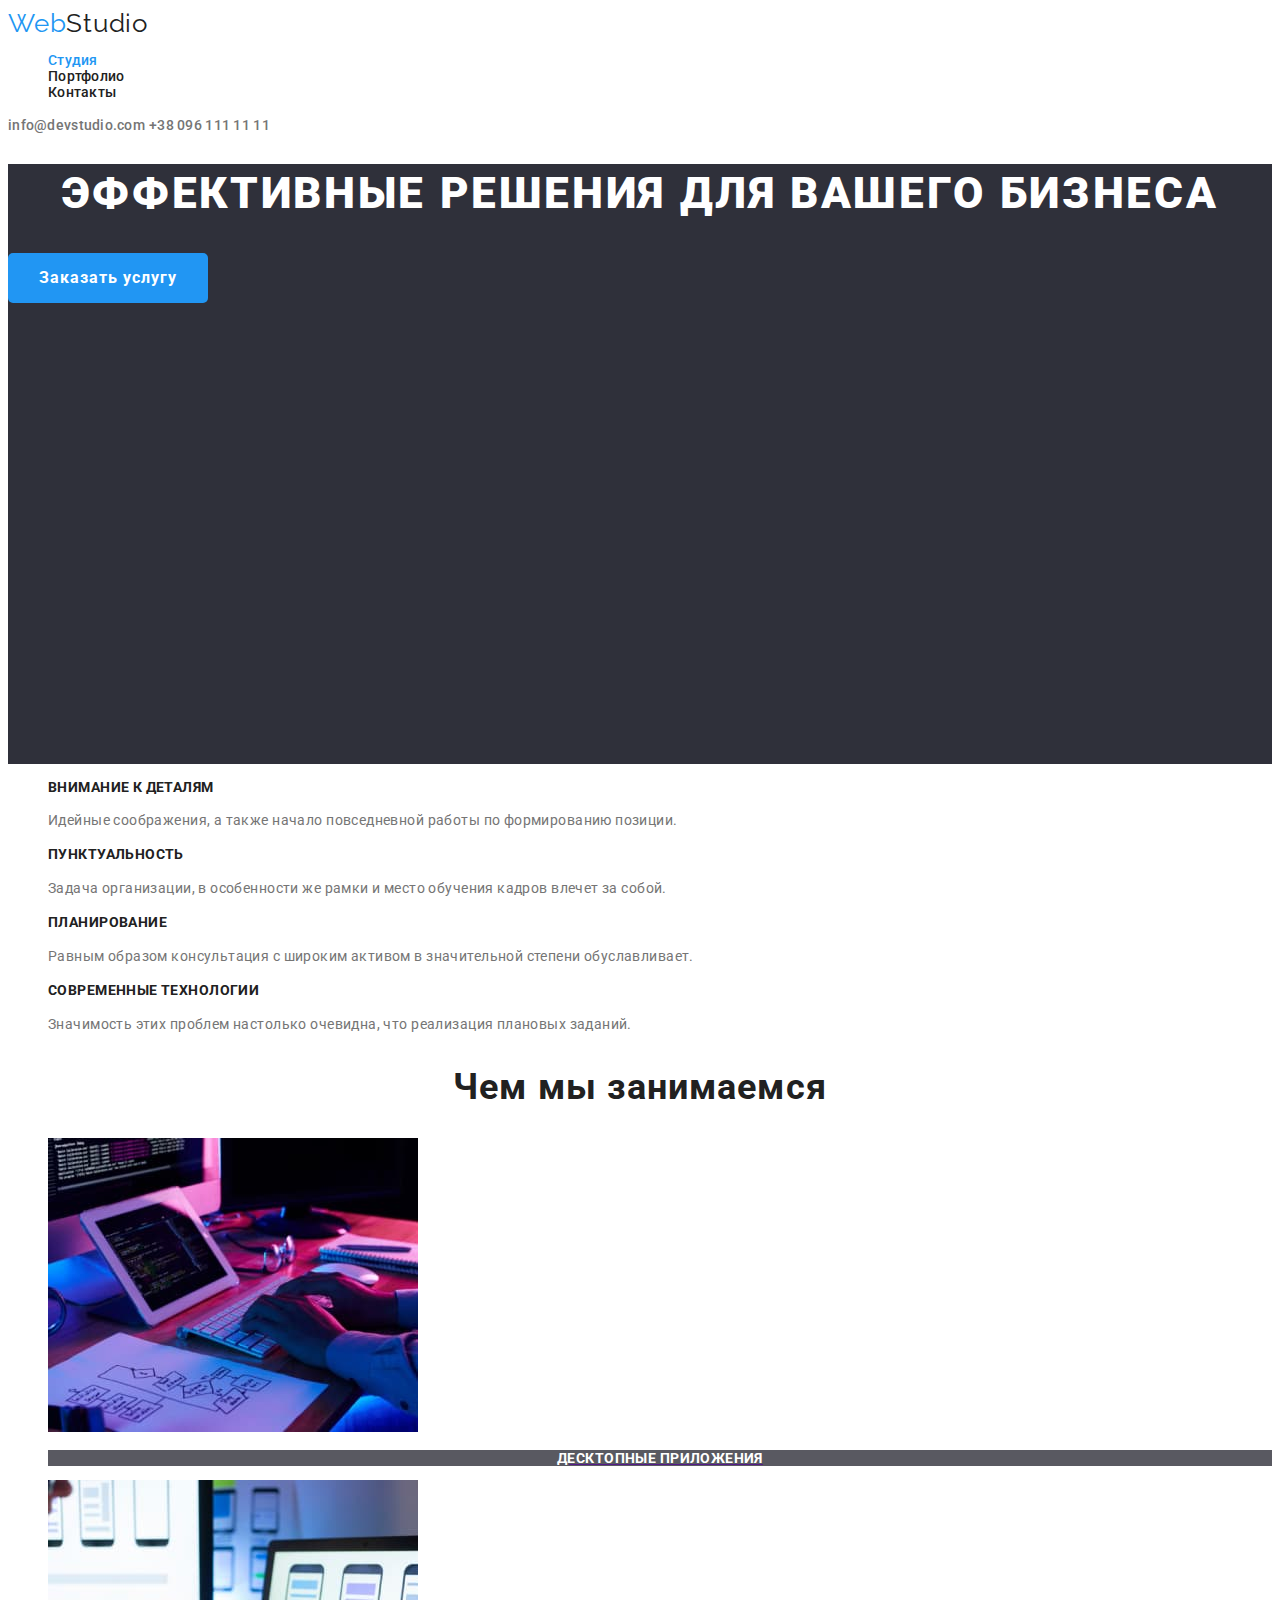
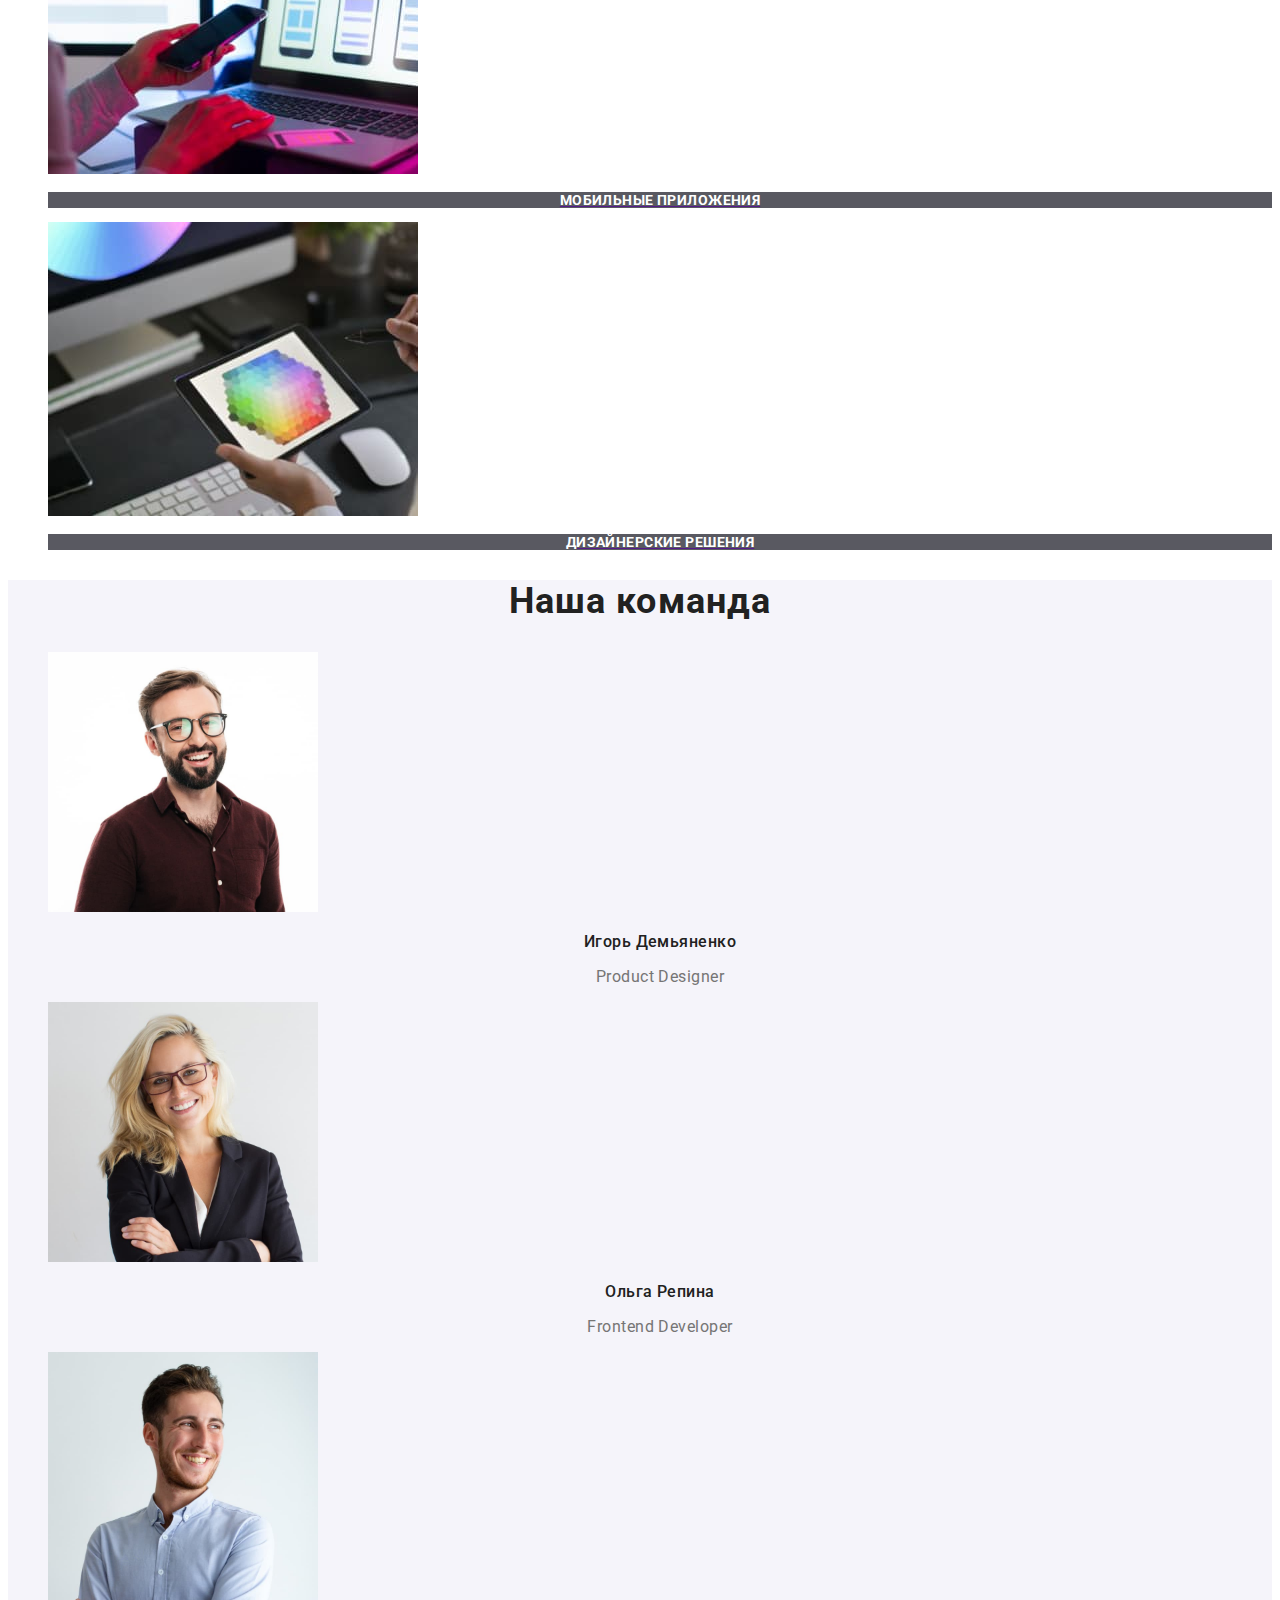
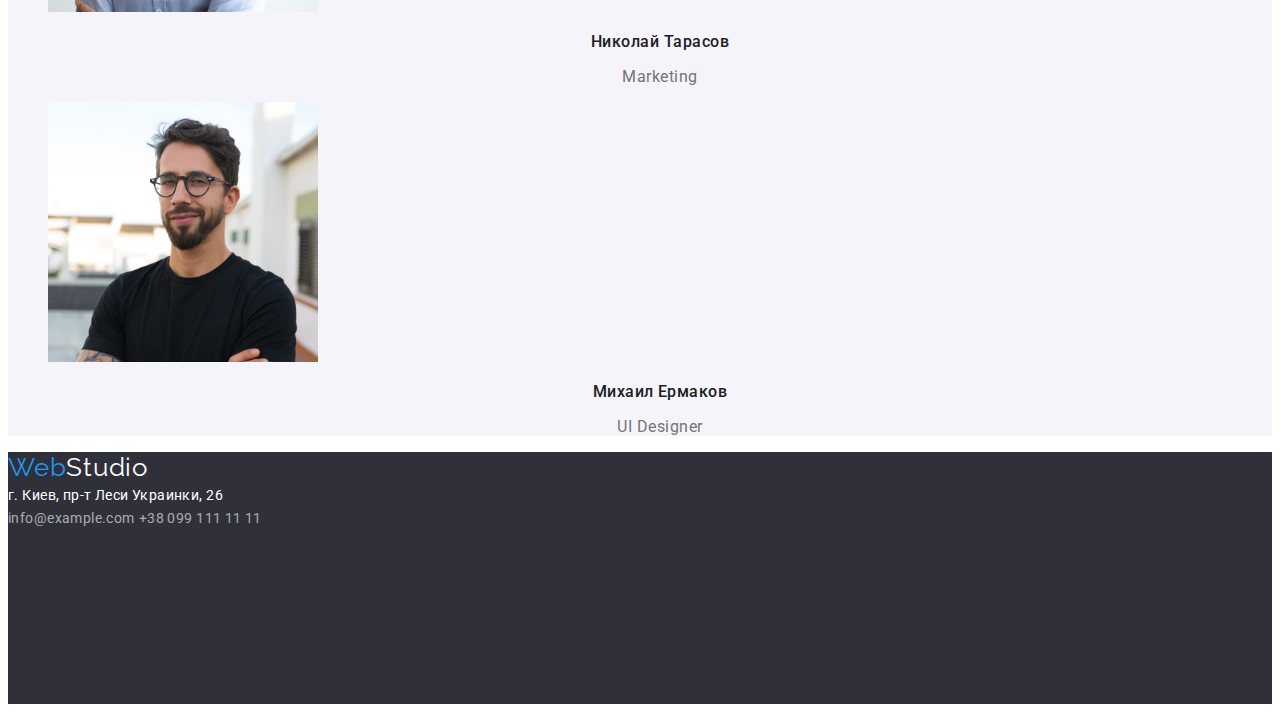
<file: index.html>
﻿<!DOCTYPE html>
<html lang="ru">
<head>
    <meta charset="UTF-8">
    <meta http-equiv="X-UA-Compatible" content="IE=edge">
    <meta name="viewport" content="width=device-width, initial-scale=1.0">
    <link rel="preconnect" href="https://fonts.googleapis.com">
    <link rel="preconnect" href="https://fonts.gstatic.com" crossorigin>
    <link href="https://fonts.googleapis.com/css2?family=Raleway:wght@700&family=Roboto:wght@400;500;700;900&display=swap" rel="stylesheet">
    <link rel="stylesheet" href="./css/styles.css">
    <title>Web Studio</title>
</head>
<body>
    <!-- header -->
    <header>
        <nav class="navigation">
            <a class="logo" lang="en" href="/">Web<span>Studio</span>
            </a>
            <ul class="navigation-list">
                <li><a class="navigation-link active" href="index.html">Студия</a></li>
                <li><a class="navigation-link" href="portfolio.html">Портфолио</a></li>
                <li><a class="navigation-link" href="">Контакты</a></li>
            </ul>
        </nav>
        <div class="connection">
            <a class="connection-link" href="mailto:info@devstudio.com">info@devstudio.com</a>
            <a class="connection-link" href="tel:+380961111111">+38 096 111 11 11</a>
        </div>
    </header>
    <!-- main -->
    <main>
        <!-- hero -->
        <section class="hero">
            <h1 class="title">Эффективные решения для вашего бизнеса</h1>
            <button class="hero-button" type="button">Заказать услугу</button>
        </section>
        <!-- benefits -->
        <section class="benefits">
            <h2>Преимущества</h2>
            <ul class="benefits-list">
                <li class="benefits-item">
                    <h3 class="benefits-title">Внимание к деталям</h3>
                    <p class="benefits-descr">Идейные соображения, а также начало повседневной работы по формированию позиции.</p>
                </li>
                <li class="benefits-item">
                    <h3 class="benefits-title">Пунктуальность</h3>
                    <p class="benefits-descr">Задача организации, в особенности же рамки и место обучения кадров влечет за собой.</p>
                </li>
                <li class="benefits-item">
                    <h3 class="benefits-title">Планирование</h3>
                    <p class="benefits-descr">Равным образом консультация с широким активом в значительной степени обуславливает.</p>
                </li>
                <li class="benefits-item">
                    <h3 class="benefits-title">Современные технологии</h3>
                    <p class="benefits-descr">Значимость этих проблем настолько очевидна, что реализация плановых заданий.</p>
                </li>
            </ul>
        </section>
        <!-- what are we doing -->
        <section class="specifics">
            <h2 class="second-title">Чем мы занимаемся</h2>
            <ul class="specifics-list">
                <li class="specifics-item">
                    <a class="specifics-link" href="">
                        <img src="images/box1.jpg" alt="Десктопные приложения" width="370">
                        <h3 class="specifics-title">Десктопные приложения</h3>
                    </a>
                    
                </li>
                <li class="specifics-item">
                    <a class="specifics-link" href="">
                        <img src="images/box2.jpg" alt="Мобильные приложения" width="370">
                        <h3 class="specifics-title">Мобильные приложения</h3>
                    </a>
                    
                </li>
                <li class="specifics-item">
                    <a class="specifics-link" href="">
                        <img src="images/box3.jpg" alt="Дизайнерские решения" width="370">
                        <h3 class="specifics-title">Дизайнерские решения</h3>
                    </a>
                    
                </li>
            </ul>
        </section>
        <!-- our tem -->
        <section class="team">
            <h2 class="second-title">Наша команда</h2>
            <ul class="team-list">
                <li class="team-item">
                    <img src="images/team1.jpg" alt="Игорь Демьяненко" width="270">
                    <h3 class="team-title">Игорь Демьяненко</h3>
                    <p class="team-descr" lang="en">Product Designer</p>
                </li>
                <li class="team-item">
                    <img src="images/team2.jpg" alt="Ольга Репина" width="270">
                    <h3 class="team-title">Ольга Репина</h3>
                    <p class="team-descr" lang="en">Frontend Developer</p>
                </li>
                <li class="team-item">
                    <img src="images/team3.jpg" alt="Николай Тарасов" width="270">
                    <h3 class="team-title">Николай Тарасов</h3>
                    <p class="team-descr" lang="en">Marketing</p>
                </li>
                <li class="team-item">
                    <img src="images/team4.jpg" alt="Михаил Ермаков" width="270">
                    <h3 class="team-title">Михаил Ермаков</h3>
                    <p class="team-descr" lang="en">UI Designer</p>
                </li>
            </ul>
        </section>
    </main>
    <!-- footer -->
    <footer class="footer">
        <a class="logo" lang="en" href="/">
                Web<span>Studio</span>
            </a>
        <address class="address">г. Киев, пр-т Леси Украинки, 26</address>
        <div class="footer-links">
            <a class="footer-link" href="mailto:info@example.com">info@example.com</a>
            <a class="footer-link" href="tel:+380991111111">+38 099 111 11 11</a>
        </div>
       
    </footer>
</body>
</html>
</file>
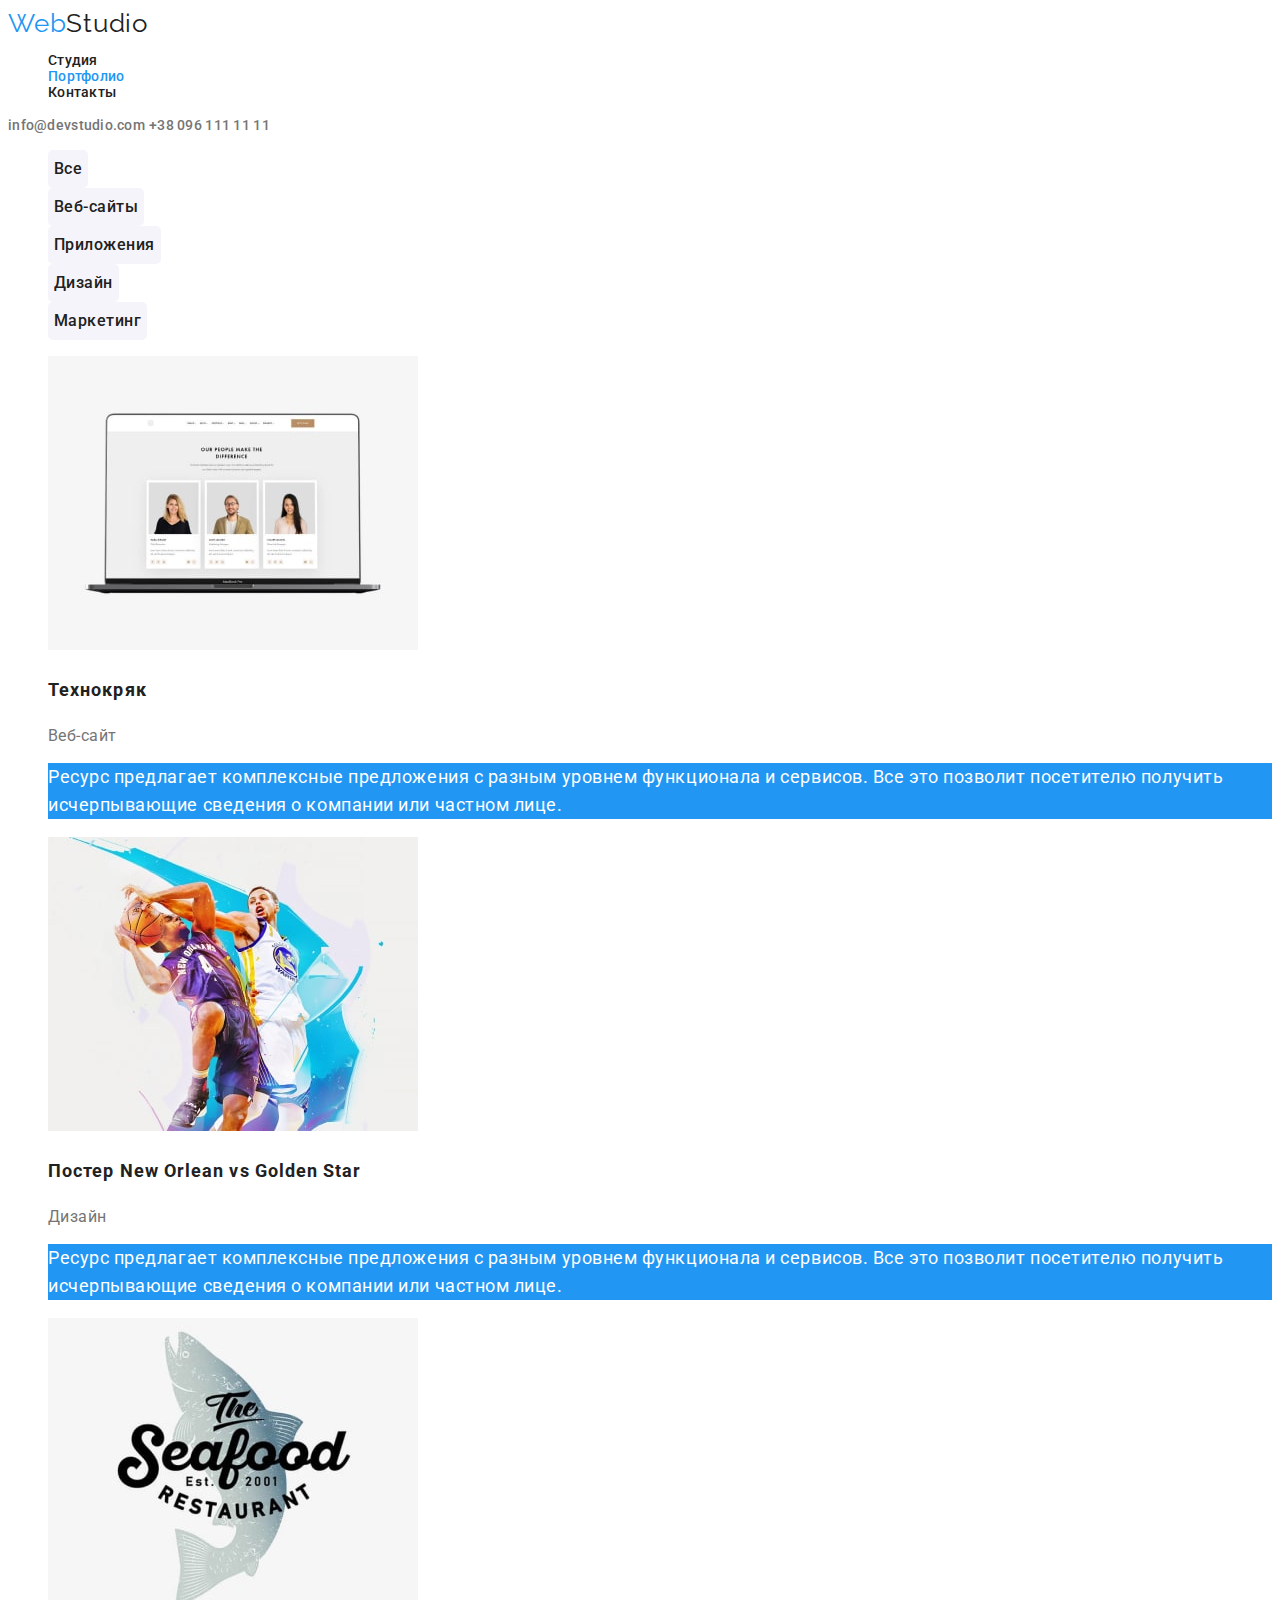
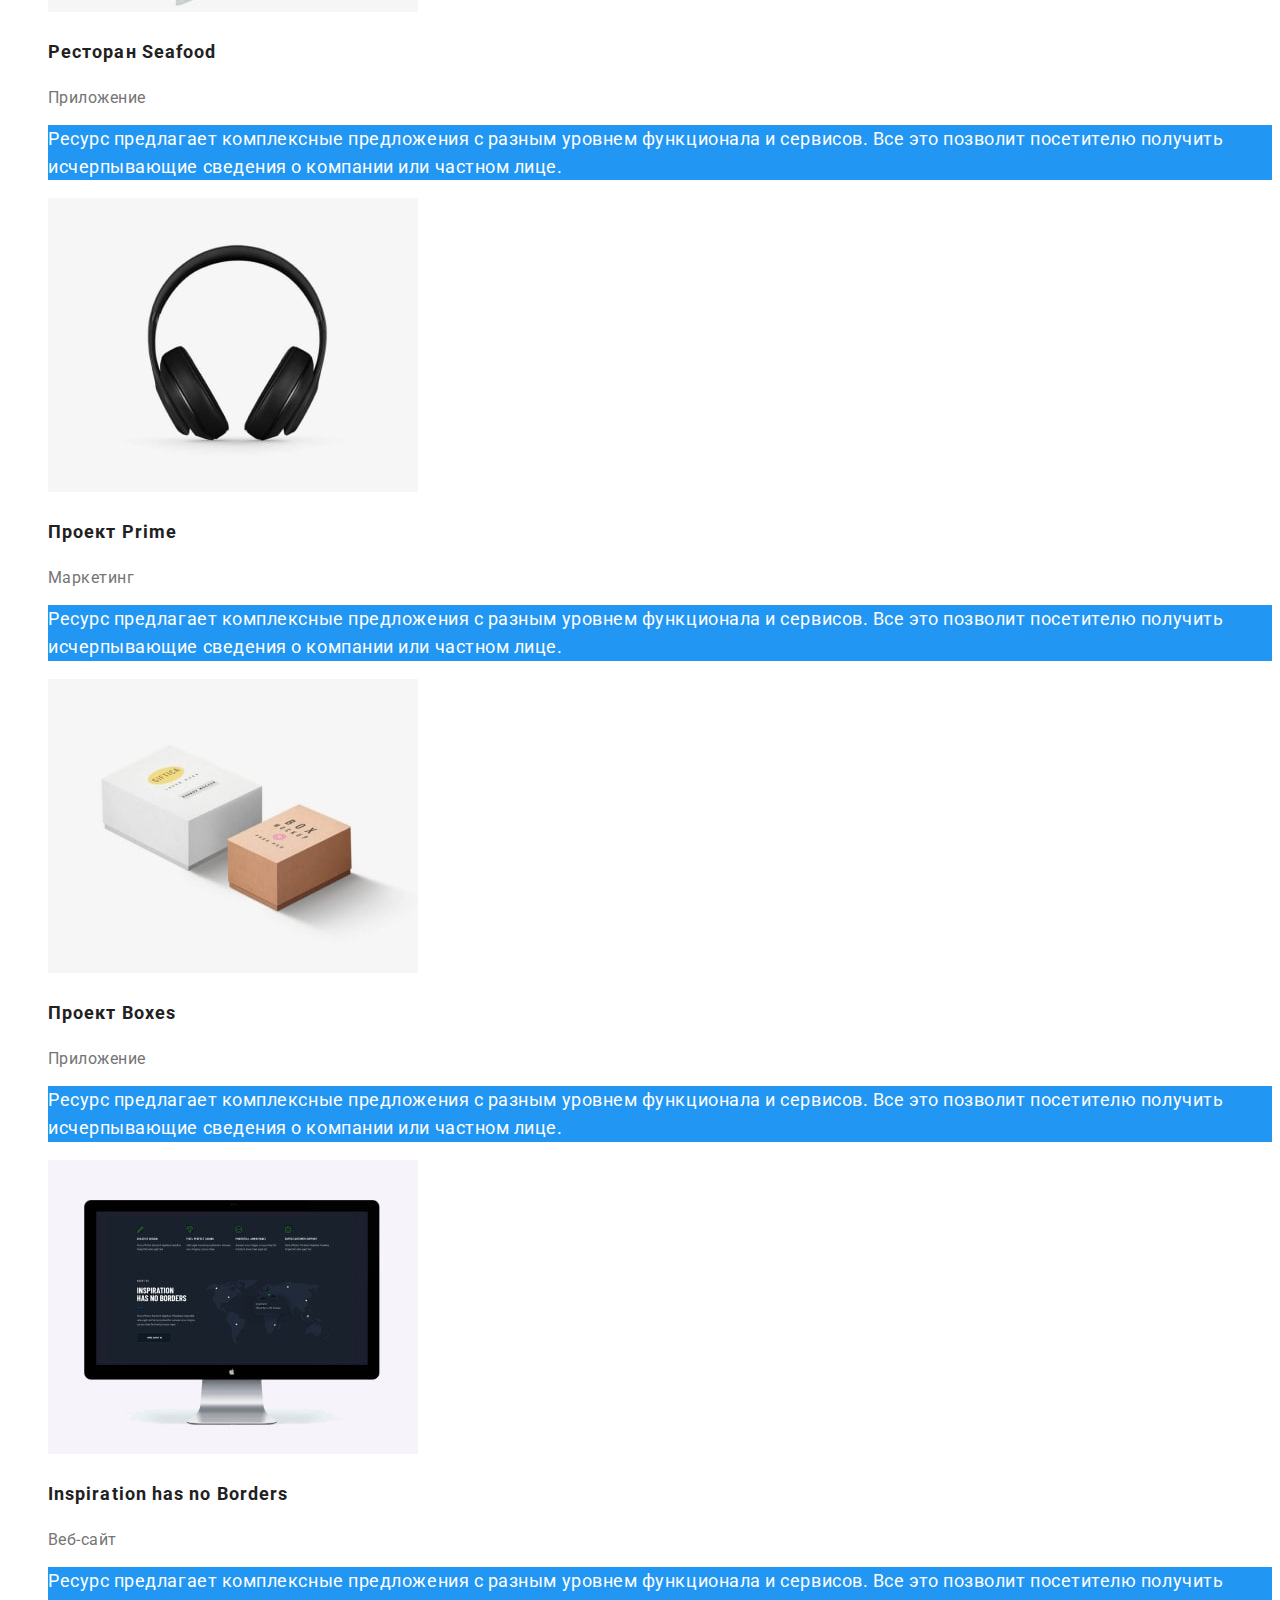
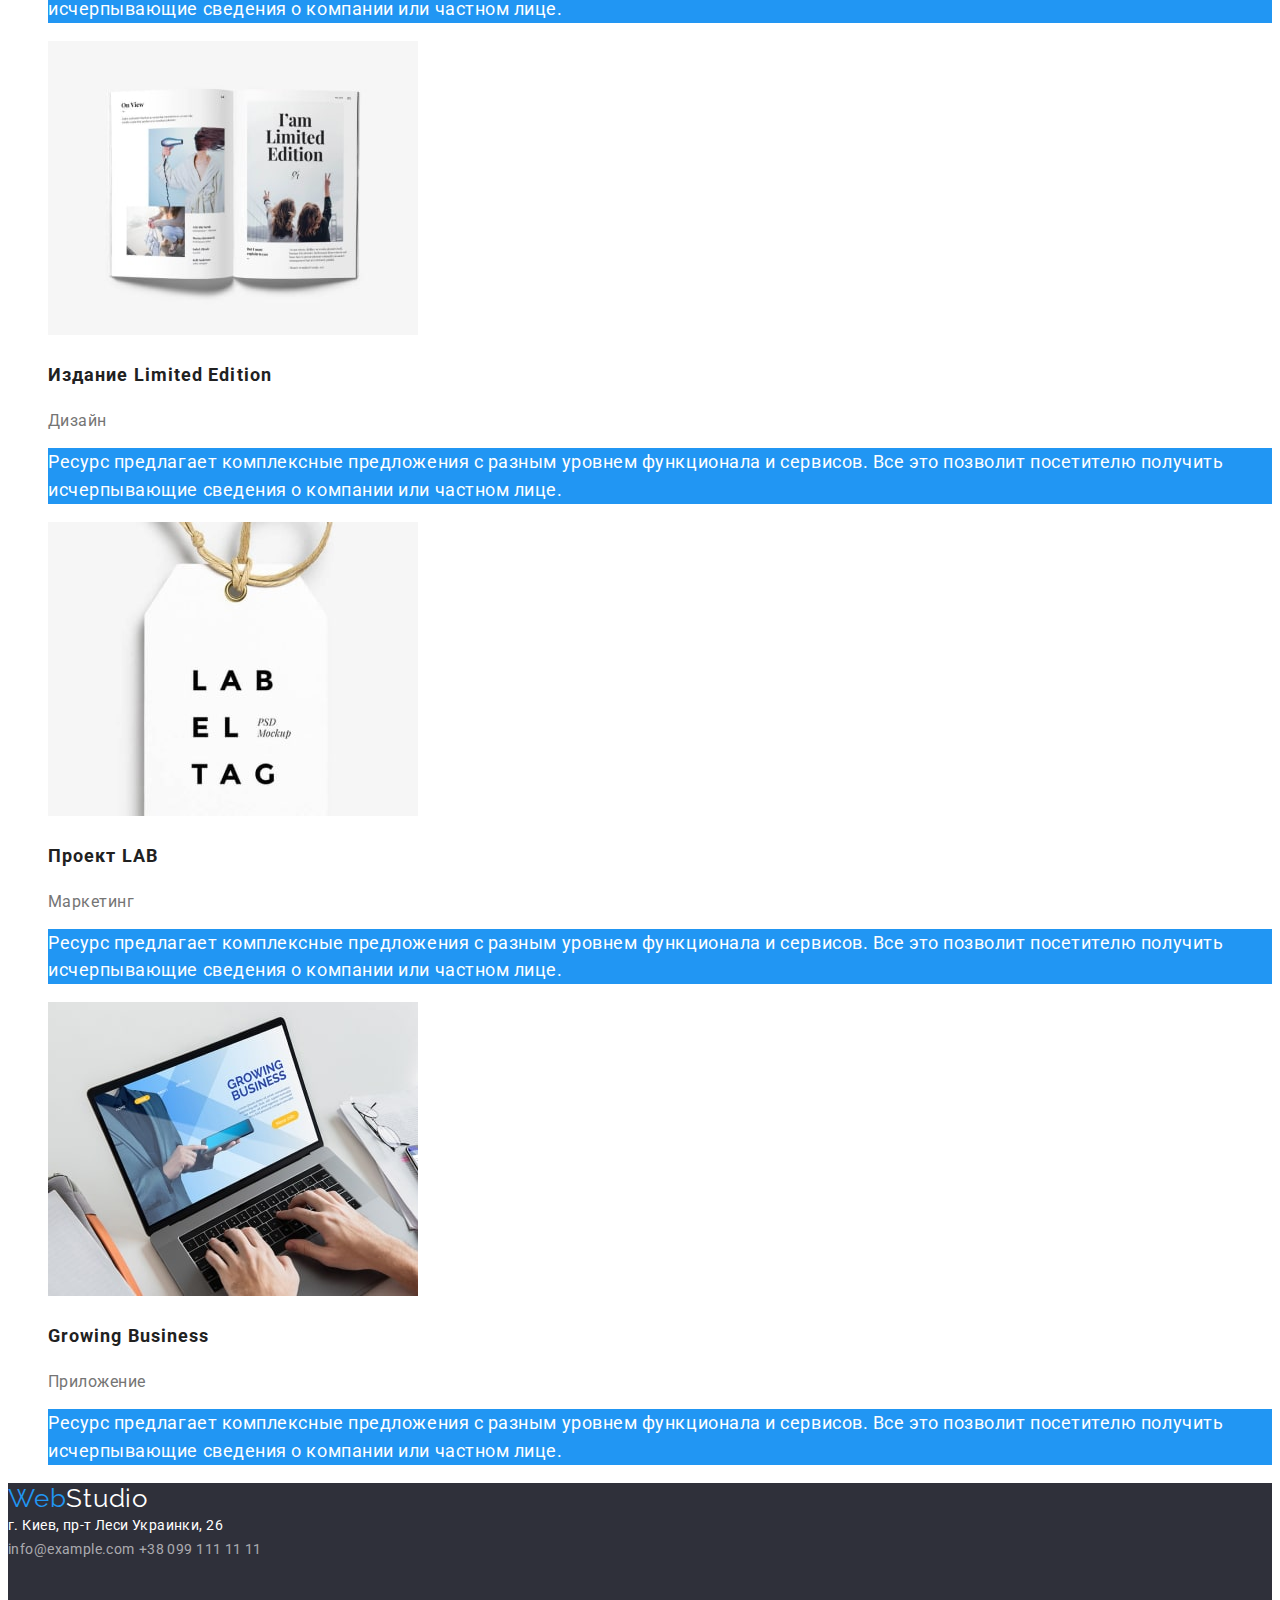
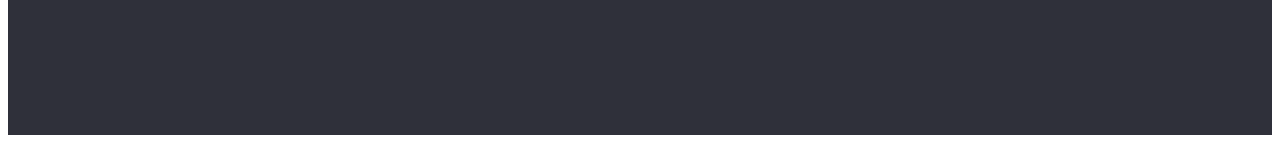
<file: portfolio.html>
﻿<!DOCTYPE html>
<html lang="ru">
<head>
    <meta charset="UTF-8">
    <meta http-equiv="X-UA-Compatible" content="IE=edge">
    <meta name="viewport" content="width=device-width, initial-scale=1.0">
    <link rel="preconnect" href="https://fonts.googleapis.com">
    <link rel="preconnect" href="https://fonts.gstatic.com" crossorigin>
    <link href="https://fonts.googleapis.com/css2?family=Raleway:wght@700&family=Roboto:wght@400;500;700;900&display=swap" rel="stylesheet">
    <link rel="stylesheet" href="./css/styles.css">
    <title>Web Studio</title>
</head>
<body>
    <!-- header -->
    <header>
        <nav class="navigation">
            <a class="logo" lang="en" href="/">Web<span>Studio</span>
            </a>
            <ul class="navigation-list">
                <li><a class="navigation-link" href="index.html">Студия</a></li>
                <li><a class="navigation-link active" href="portfolio.html">Портфолио</a></li>
                <li><a class="navigation-link" href="">Контакты</a></li>
            </ul>
            </nav>
            <div class="connection">
                <a class="connection-link" href="mailto:info@devstudio.com">info@devstudio.com</a>
                <a class="connection-link" href="tel:+380961111111">+38 096 111 11 11</a>
            </div>
    </header>
    <!-- main -->
    <main>
        <section class="works">
            <ul class="works-tabs">
                <li class="works-tab"><button type="button">Все</button></li>
                <li class="works-tab"><button type="button">Веб-сайты</button></li>
                <li class="works-tab"><button type="button">Приложения</button></li>
                <li class="works-tab"><button type="button">Дизайн</button></li>
                <li class="works-tab"><button type="button">Маркетинг</button></li>
            </ul>
            <ul class="works-list">
                <li class="works-item">
                    <a href="">
                    <img src="./images/one.jpg" alt="проэкт">
                    <h3>Технокряк</h3>
                    <p>Веб-сайт</p>
                    <p class="hidden">Ресурс предлагает комплексные предложения с разным уровнем функционала и сервисов. Все это позволит посетителю получить исчерпывающие сведения о компании или частном лице.</p>
                    </a>
                </li>
                <li class="works-item">
                   <a href="">
                    <img src="./images/two.jpg" alt="проэкт">
                    <h3>Постер New Orlean vs Golden Star</h3>
                    <p>Дизайн</p>
                    <p class="hidden">Ресурс предлагает комплексные предложения с разным уровнем функционала и сервисов. Все это позволит посетителю получить исчерпывающие сведения о компании или частном лице.</p>
                   </a>
                </li>
                <li class="works-item">
                    <a href="">
                    <img src="./images/three.jpg" alt="проэкт">
                    <h3>Ресторан Seafood</h3>
                    <p>Приложение</p>
                    <p class="hidden">Ресурс предлагает комплексные предложения с разным уровнем функционала и сервисов. Все это позволит посетителю получить исчерпывающие сведения о компании или частном лице.</p>
                    </a>
                </li>
                <li class="works-item">
                   <a href="">
                    <img src="./images/four.jpg" alt="проэкт">
                    <h3>Проект Prime</h3>
                    <p>Маркетинг</p>
                    <p class="hidden">Ресурс предлагает комплексные предложения с разным уровнем функционала и сервисов. Все это позволит посетителю получить исчерпывающие сведения о компании или частном лице.</p>
                   </a>
                </li>
                <li class="works-item">
                    <a href="">
                    <img src="./images/five.jpg" alt="проэкт">
                    <h3>Проект Boxes</h3>
                    <p>Приложение</p>
                    <p class="hidden">Ресурс предлагает комплексные предложения с разным уровнем функционала и сервисов. Все это позволит посетителю получить исчерпывающие сведения о компании или частном лице.</p>
                    </a>
                </li>
                <li class="works-item">
                    <a href="">
                    <img src="./images/six.jpg" alt="проэкт">
                    <h3>Inspiration has no Borders</h3>
                    <p>Веб-сайт</p>
                    <p class="hidden">Ресурс предлагает комплексные предложения с разным уровнем функционала и сервисов. Все это позволит посетителю получить исчерпывающие сведения о компании или частном лице.</p>
                    </a>
                </li>
                <li class="works-item">
                    <a href="">
                    <img src="./images/seven.jpg" alt="проэкт">
                    <h3>Издание Limited Edition</h3>
                    <p>Дизайн</p>
                    <p class="hidden">Ресурс предлагает комплексные предложения с разным уровнем функционала и сервисов. Все это позволит посетителю получить исчерпывающие сведения о компании или частном лице.</p>
                    </a>
                </li>
                <li class="works-item">
                    <a href="">
                    <img src="./images/eight.jpg" alt="проэкт">
                    <h3>Проект LAB</h3>
                    <p>Маркетинг</p>
                    <p class="hidden">Ресурс предлагает комплексные предложения с разным уровнем функционала и сервисов. Все это позволит посетителю получить исчерпывающие сведения о компании или частном лице.</p>
                    </a>
                </li>
                <li class="works-item">
                    <a href="">
                    <img src="./images/nine.jpg" alt="проэкт">
                    <h3>Growing Business</h3>
                    <p>Приложение</p>
                    <p class="hidden">Ресурс предлагает комплексные предложения с разным уровнем функционала и сервисов. Все это позволит посетителю получить исчерпывающие сведения о компании или частном лице.</p>
                    </a>
                </li>
            </ul>
        </section>
    </main>



      <!-- footer -->
    <footer class="footer">
        <a class="logo" lang="en" href="/">
                Web<span>Studio</span>
            </a>
        <address class="address">г. Киев, пр-т Леси Украинки, 26</address>
        <div class="footer-links">
            <a class="footer-link" href="mailto:info@example.com">info@example.com</a>
            <a class="footer-link" href="tel:+380991111111">+38 099 111 11 11</a>
        </div>
       
    </footer>
</body>
</html>
</file>
<file: css/styles.css>
﻿:root {
    --brand-color: #2196F3;
    --light-font-color: #757575;
    --dark-font-color: #212121;
    --bg-color: #F5F4FA;
    --footer-bg-color: #2F303A;
}
body {
    font-family: Roboto, sans-serif;
    background-color: #ffffff;
    color: var(--dark-font-color);
}
.second-title {

    font-size: 36px;
    line-height: 1.17;
    text-align: center;
    letter-spacing: 0.03em;
}
/*//////////////////// header ///////////////////////*/
.logo {
    font-family: Raleway, sans-serif;
    color: var(--brand-color);
    text-decoration: none;
    font-size: 26px;
    line-height: 1.2;
    letter-spacing: 0.03em;
}
.logo>span {
    color: var(--dark-font-color);
}

.navigation-list {
    font-weight: 500;
    font-size: 14px;
    line-height: 1.14;
    letter-spacing: 0.02em;
    list-style: none;
}

.navigation-list .navigation-link {
    text-decoration: none;
    color: #212121;
}
.navigation-link.active {
    color: var(--brand-color);
}
.navigation-list .navigation-link:hover,
.navigation-list .navigation-link:focus {
    color: var(--brand-color)
}
.connection .connection-link {
    color: var(--light-font-color);
    text-decoration: none;
    font-weight: 500;
    font-size: 14px;
    line-height: 1.14;
    letter-spacing: 0.02em;
}
.connection .connection-link:hover,
.connection .connection-link:focus {
    color: var(--brand-color);
}

/*//////////////// index - styles /////////////////////*/
/* hero */
.hero {
    background-color: var(--footer-bg-color);
    height: 600px;
}
.hero .title {
    font-weight: 900;
    font-size: 44px;
    line-height: 1.36;
    text-align: center;
    letter-spacing: 0.06em;
    text-transform: uppercase;
    color: #FFFFFF;
}
.hero .hero-button {
    font-family: 'Roboto', sans-serif;
    color: #fff;
    background-color: var(--brand-color);
    font-weight: 700;
    font-size: 16px;
    line-height: 1.4;
    text-align: center;
    letter-spacing: 0.06em;
    width: 200px;
    height: 50px;
    cursor: pointer;
    border: none;
    border-radius: 5px;
}
/* benefits */
.benefits {
    background-color: #ffffff;
}
.benefits h2 {
    display: none;
}
.benefits .benefits-item {
    list-style: none;
}
.benefits .benefits-title {
    font-size: 14px;
    line-height: 1.14;
    letter-spacing: 0.03em;
    text-transform: uppercase;
    
}
.benefits .benefits-descr {
    font-size: 14px;
    line-height: 1.7;
    letter-spacing: 0.03em;
    color: var(--light-font-color);
}
/* specifics */
.specifics .specifics-item {
    list-style: none;
}
.specifics .specifics-title {
    font-size: 14px;
    line-height: 16px;
    text-align: center;
    letter-spacing: 0.03em;
    text-transform: uppercase;
    color: #FFFFFF;
    background-color: rgba(47, 48, 58, 0.8);
}
/* team */
.team {
    background-color: var(--bg-color);
}
.team .team-item {
    list-style: none;
}
.team .team-title {
    font-weight: 500;
    font-size: 16px;
    line-height: 1.19;
    text-align: center;
    letter-spacing: 0.03em;
}
.team .team-descr {
    font-size: 16px;
    line-height: 1.19;
    text-align: center;
    letter-spacing: 0.03em;
    color: var(--light-font-color);
}

/*////////////// portfolio ///////////////////*/

.works button {
    font-family: Roboto, sans-serif;
    font-weight: 500;
    font-size: 16px;
    line-height: 1.6;
    text-align: center;
    letter-spacing: 0.03em;
    color: var(--dark-font-color);
    border: none;
    height: 38px;
    cursor: pointer;
    background-color: var(--bg-color);
    border-radius: 5px;
}
.works button:hover,
.works button:focus {
    background-color: var(--brand-color);
    color: #ffffff;
}
.works li {
    list-style: none;
}
.works h3 {
    color: var(--dark-font-color);
    font-size: 18px;
    line-height: 2;
    letter-spacing: 0.06em;
}
.works a {
    text-decoration: none;
}
.works p {
    font-size: 16px;
    letter-spacing: 0.03em;
    color: var(--light-font-color);
}
.works .hidden {
    font-size: 18px;
    line-height: 1.55;
    letter-spacing: 0.03em;
    color: #FFFFFF;
    background-color: var(--brand-color);
}
/*//////////////////////// footer ///////////////////////////*/
.footer {
    background-color: var(--footer-bg-color);
    height: 252px;
}
.footer .address {
    font-weight: 400;
    font-size: 14px;
    line-height: 1.7;
    letter-spacing: 0.03em;
    color: #FFFFFF;
    font-style: normal;
}
.footer span {
    color: #ffffff;
}
.footer .footer-link {
    font-weight: 400;
    font-size: 14px;
    line-height: 1.7;
    letter-spacing: 0.03em;
    color: rgba(255, 255, 255, 0.6);
    text-decoration: none;
}
</file>
